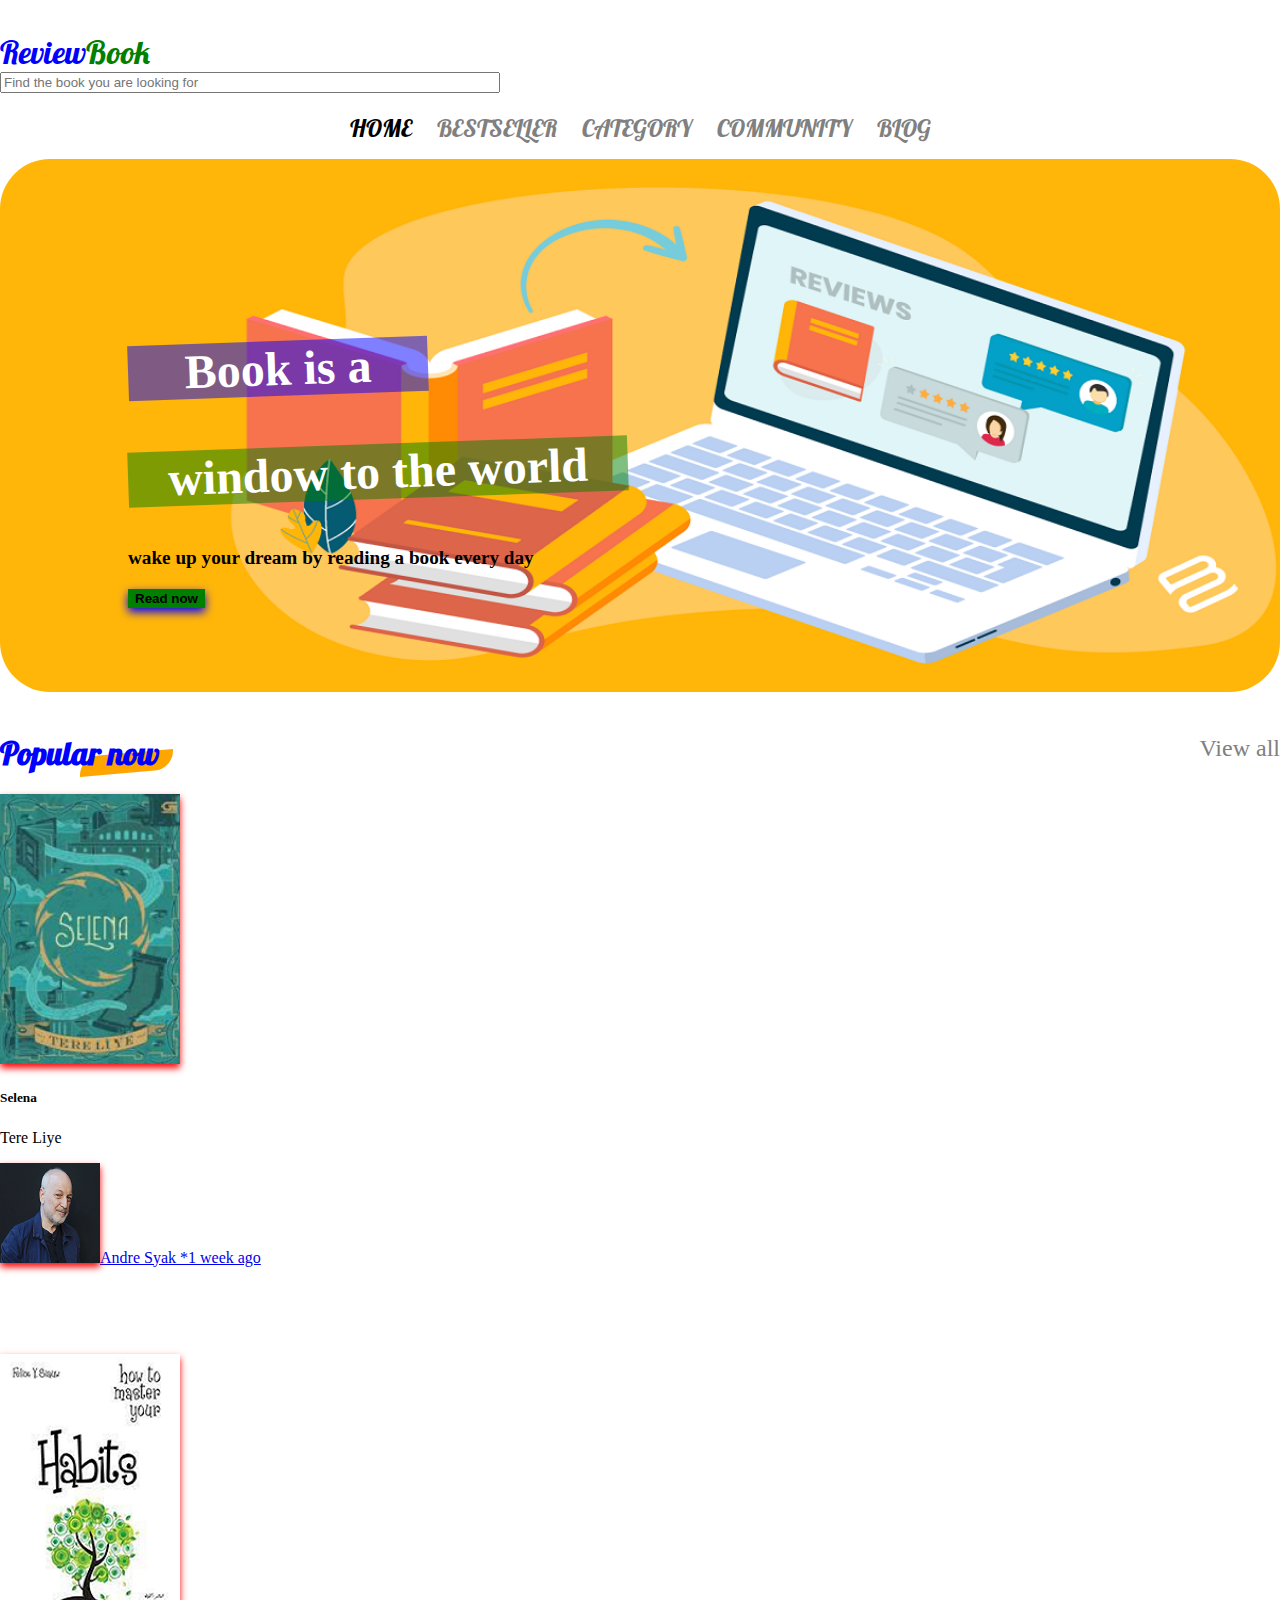
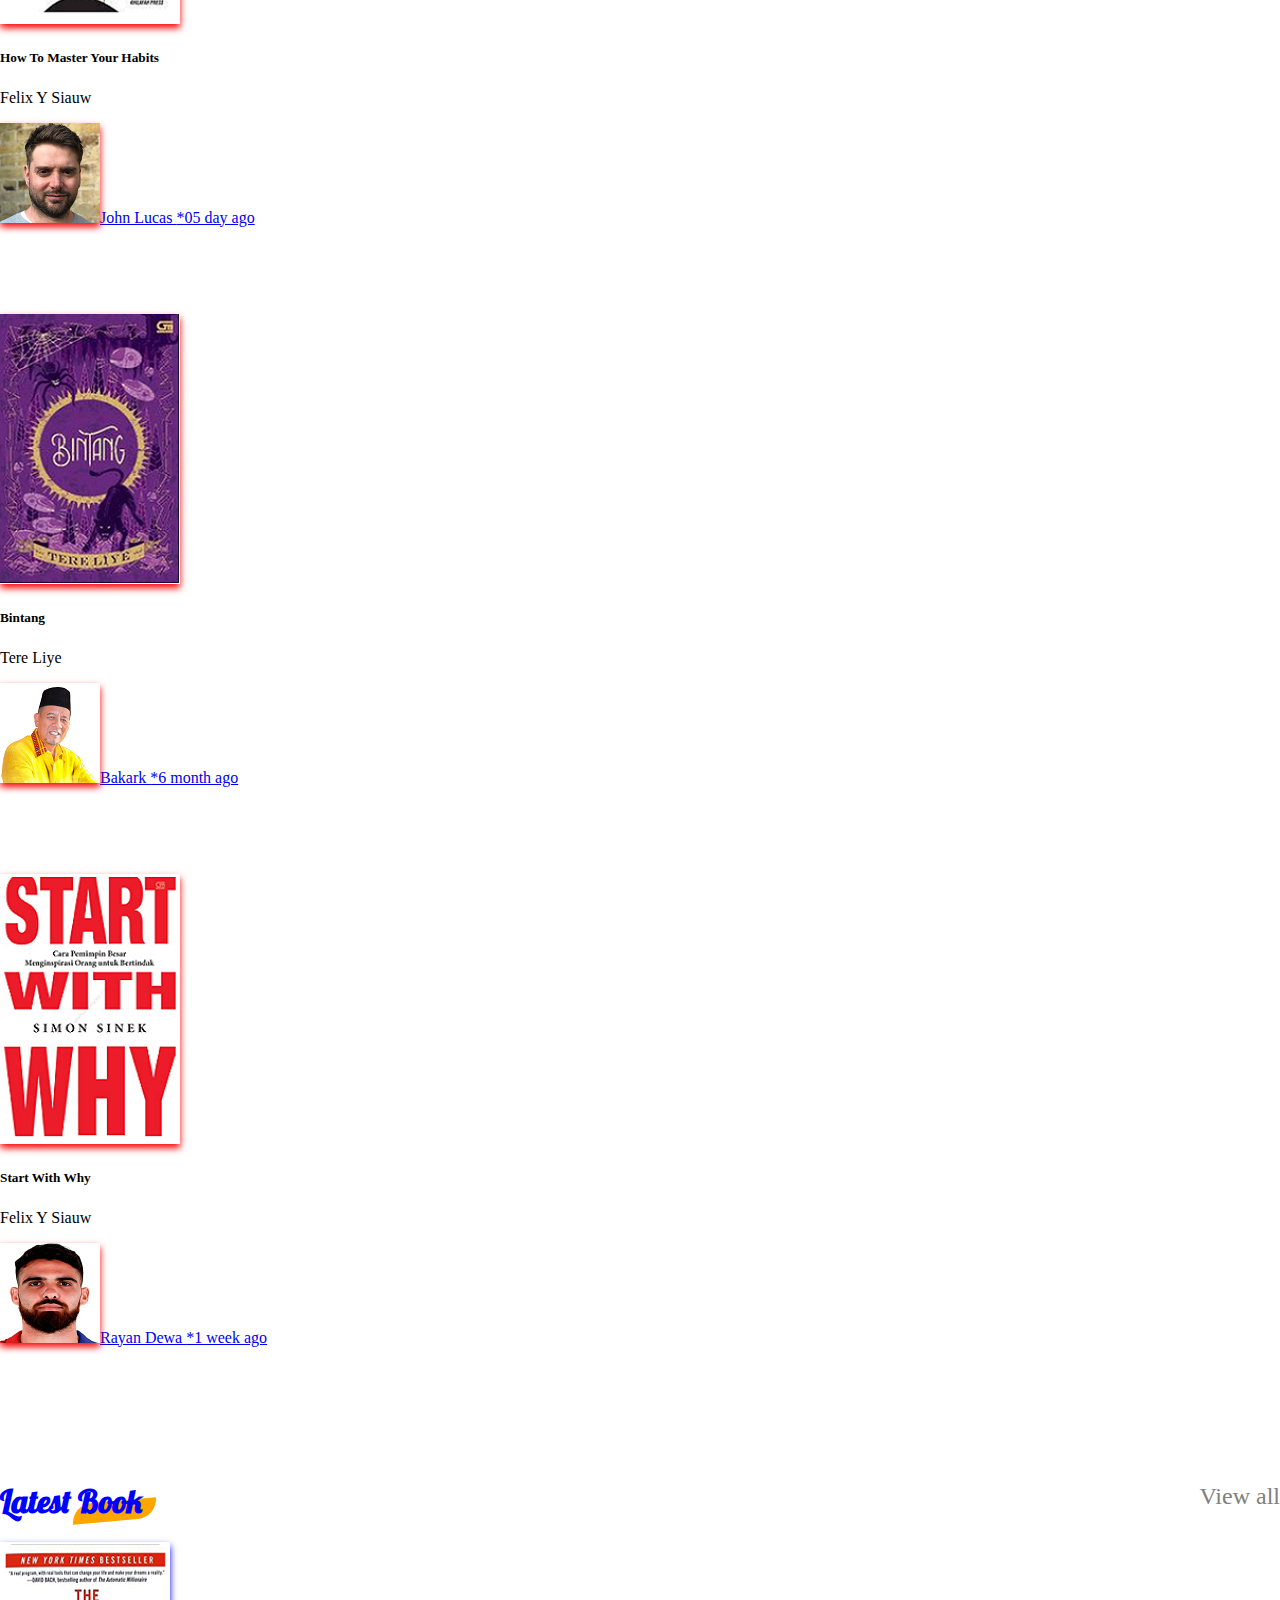
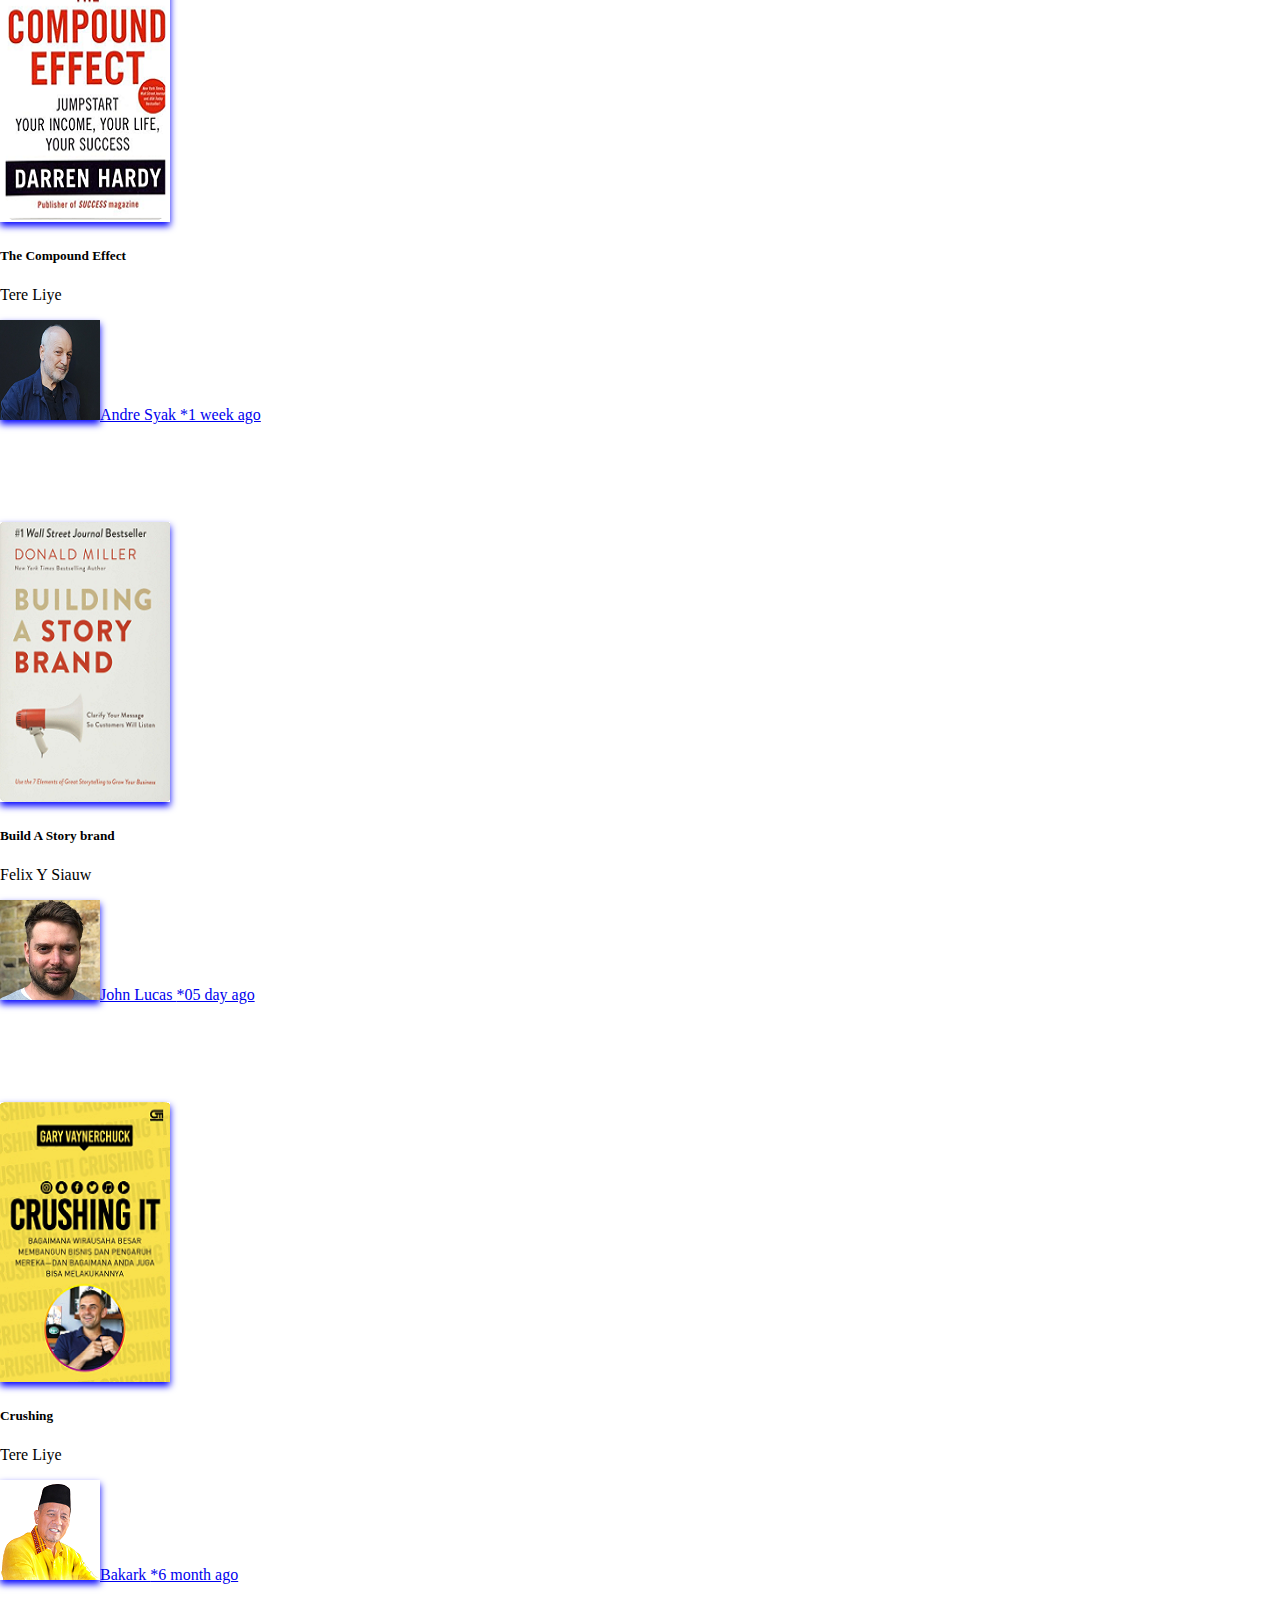
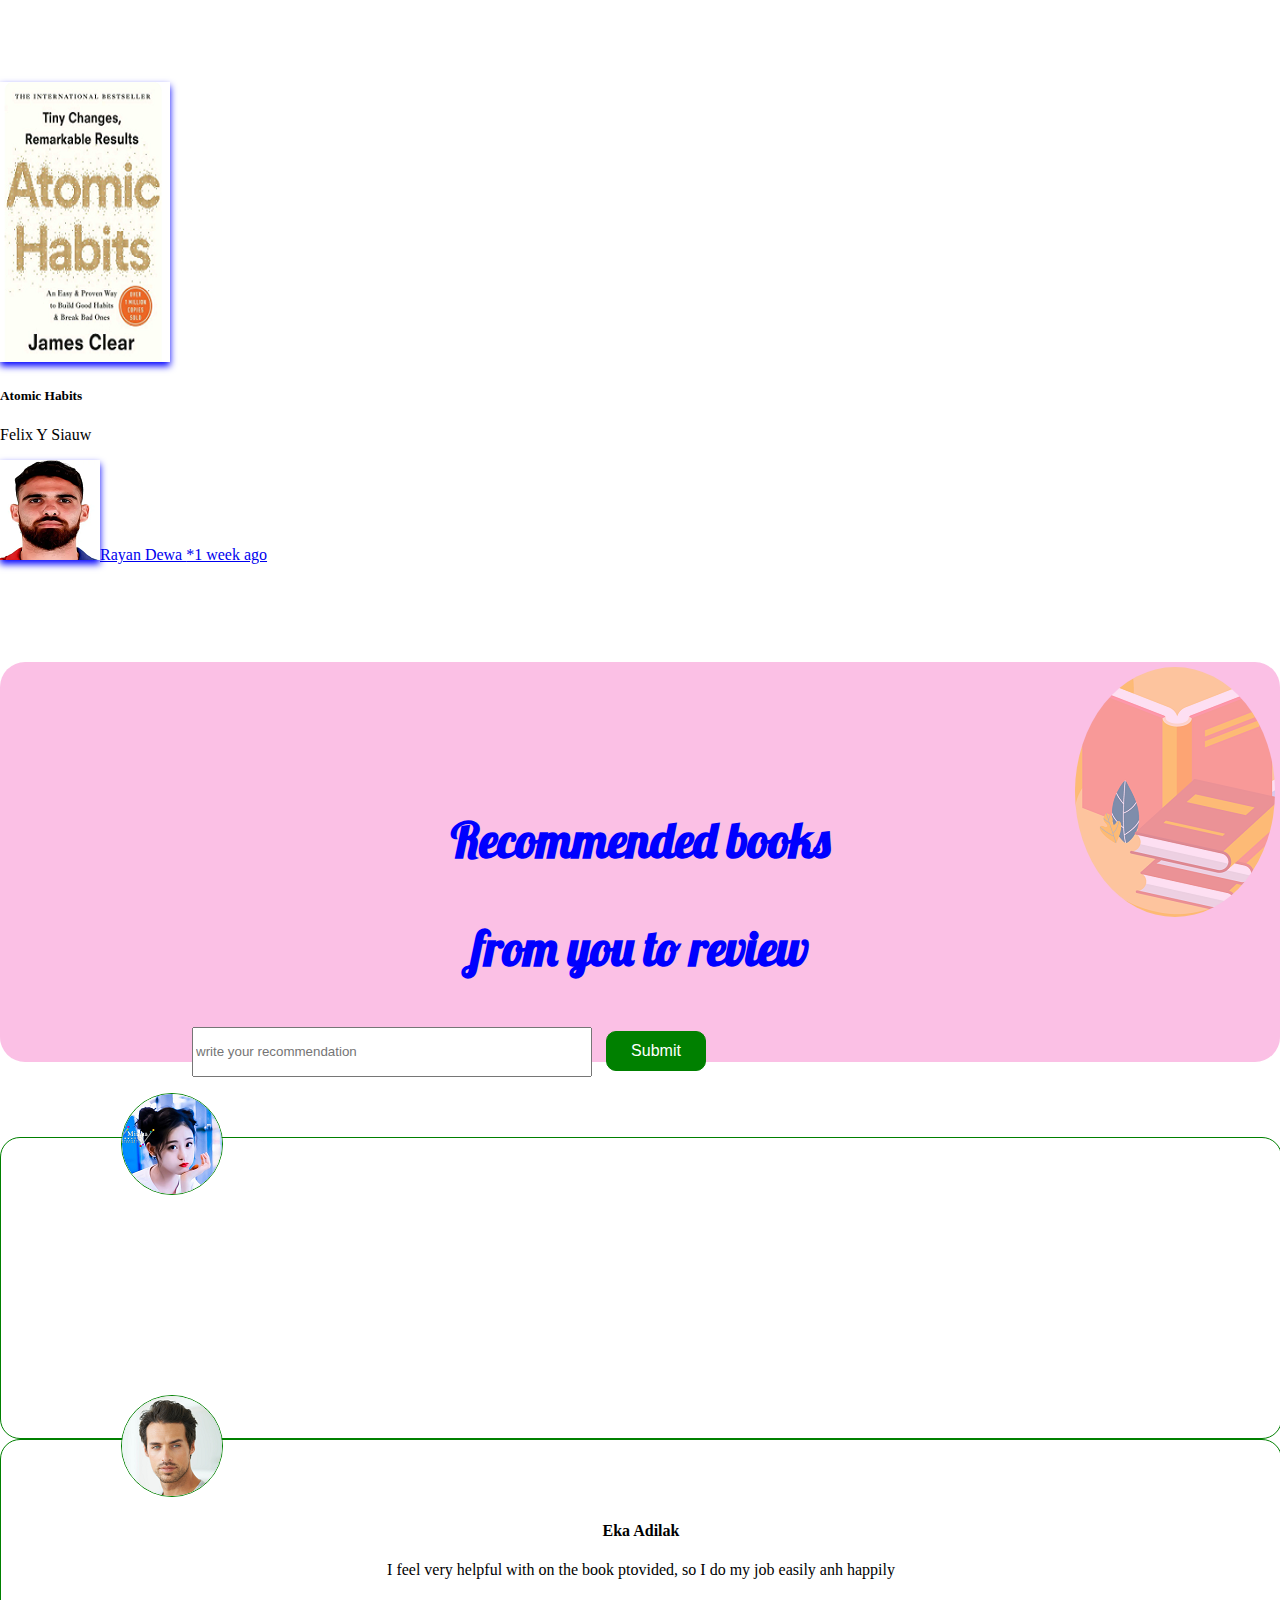
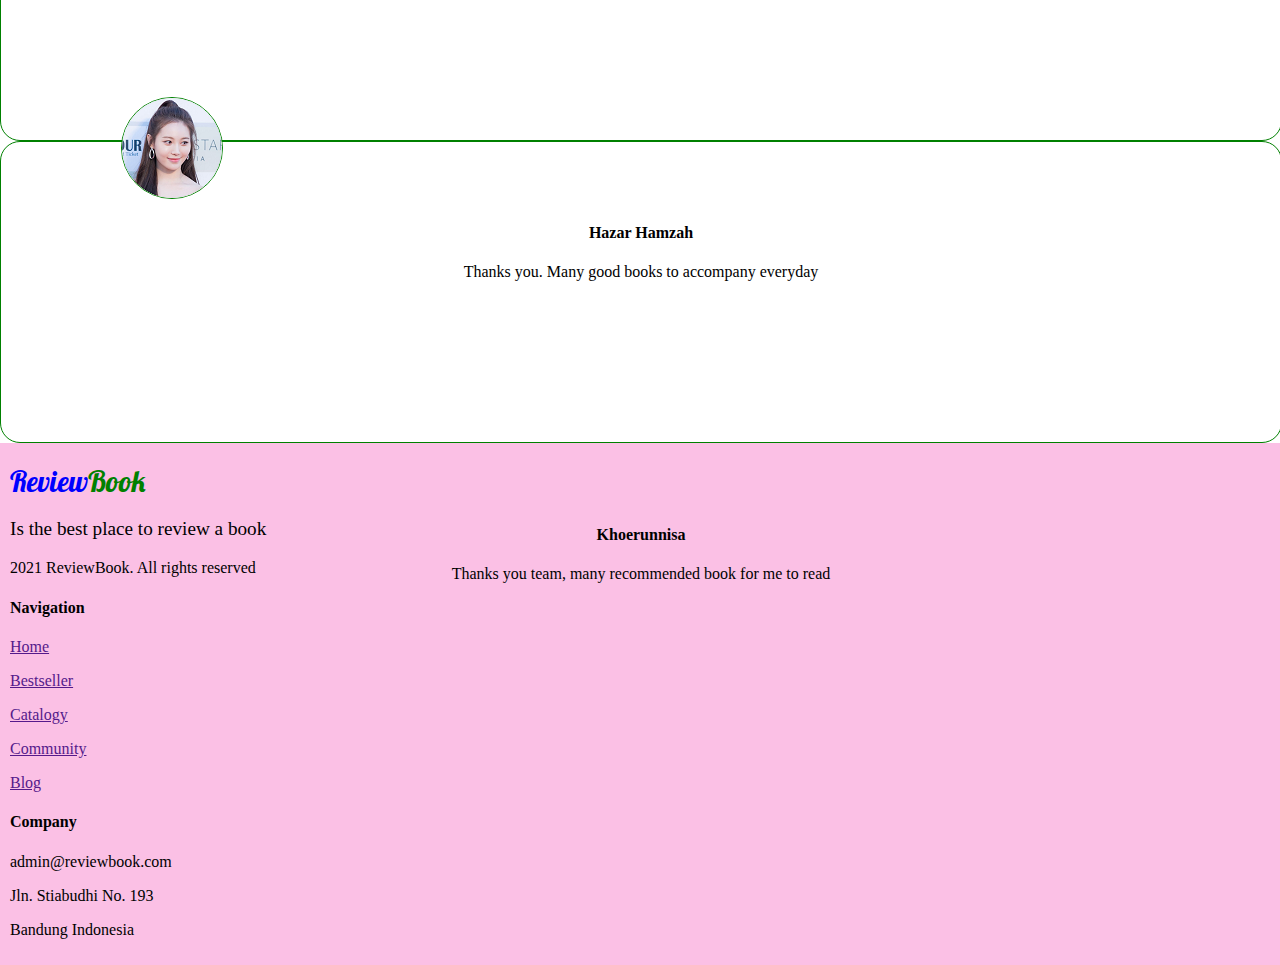
<file: index.html>
<!DOCTYPE html>
<html lang="en">
    <head>
        <meta charset="utf-8" />
        <meta name="viewport" content="width=device-width, initial-scale=1" />
        <title>REVIEW BOOK</title>
        <link rel='shortcut icon' href='./assets/scss/images/icons/your-logo.png' />
        <!--Fontgoogle-->
        <link rel="preconnect" href="https://fonts.googleapis.com">
        <link rel="preconnect" href="https://fonts.gstatic.com" crossorigin>
        <link href="https://fonts.googleapis.com/css2?family=Lobster&display=swap" rel="stylesheet">
        <!--CSS Bootstrap-->
        <link
            href="https://cdn.jsdelivr.net/npm/bootstrap@5.2.2/dist/css/bootstrap.min.css"
            rel="stylesheet"
            integrity="sha384-Zenh87qX5JnK2Jl0vWa8Ck2rdkQ2Bzep5IDxbcnCeuOxjzrPF/et3URy9Bv1WTRi"
            crossorigin="anonymous"
        />
        <link
            rel="stylesheet"
            href="https://cdnjs.cloudflare.com/ajax/libs/font-awesome/6.2.0/css/all.min.css"
            integrity="sha512-xh6O/CkQoPOWDdYTDqeRdPCVd1SpvCA9XXcUnZS2FmJNp1coAFzvtCN9BmamE+4aHK8yyUHUSCcJHgXloTyT2A=="
            crossorigin="anonymous"
            referrerpolicy="no-referrer"
        />
        <!--Link CSS-->
        <link rel="stylesheet" href="./assets/css/main.css">
    </head>
    <body>
        <!--header-->
        <header class="header container">
            <!--logo-->
            <div class="header-top-bar d-flex flex-wrap justify-content-around align-items-center">
                <div class="logo col-12 col-sm-6 col-md-3 col-lg-3">
                    <span class="logo-title-blue">Review</span><span class="logo-title-green">Book</span>
                </div>
                <div class="search col-12 col-sm-6 col-md-9 col-lg-6">
                    <input class="search-text form-control" type="search" placeholder="Find the book you are looking for" aria-label="Search">
                    <i class="search-icon fa-solid fa-magnifying-glass"></i>
                </div> 
                <div class="info col-12 col-sm-12 col-md-3 col-lg-3">
                    <i class="info-heart fa-regular fa-heart"></i>
                    <i class="info-user fa-solid fa-user"></i>
                    <i class="info-lang fa-solid fa-earth-americas"></i>                                     
                </div>               
            </div>
            <!--menu nav-->
            <nav class="header-menu">
                <ul class="header-menu-wrap">
                    <li class="header-menu-item">
                        <a href="" class="header-menu-link header-menu-item__active">Home</a>
                    </li>
                    <li class="header-menu-item">
                        <a href="" class="header-menu-link">Bestseller</a>
                    </li>
                    <li class="header-menu-item">
                        <a href="" class="header-menu-link">Category</a>
                    </li>
                    <li class="header-menu-item">
                        <a href="" class="header-menu-link">Community</a>
                    </li>
                    <li class="header-menu-item">
                        <a href="" class="header-menu-link">Blog</a>
                    </li>                        
                </ul>
            </nav>
        </header>
        <main>
            <!--banner-->
            <section class="banner container">
                <div class="banner-img">
                    <img
                    src="./assets/scss/images/uploads/products/banner_1.png"
                    class="img-fluid"
                    alt=""/>
                    <div class="banner-img-content d-flex flex-column justify-content-between">
                        <div class="banner-img-content__primary col-12 col-sm-12 col-md-12 col-lg-12">
                            <p class="first">Book is a</p>
                            <p class="last">window to the world</p>
                        </div>
                        <div class="banner-img-content__secondary">
                            <p class="text-break">wake up your dream by reading a book every day</p>
                        </div>
                        <div class="banner-img-content__btn">
                            <button class="button btn btn-primary">Read now</button>
                        </div>
                    </div>
                </div>                
            </section>
            <!--Popular now-->
            <section class="popular container">
                <div class="popular-title ">
                    <h1 class="item">
                        Popular now
                    </h1>
                    <p class="view">View all <i class="icon fa-solid text-secondary fa-right-long fw-bold"></i></p>
                </div>
                <div class="popular-product d-flex flex-wrap justify-content-center mt-2">
                    <div class="">
                        <div class="w-100 p-1 col-12 col-sm-12 col-md-6 col-lg-3">
                            <div class="popular-product-card card" style="width: 17rem; height: 560px;">                       
                                <div class="text-center">
                                    <img src="./assets/scss/images/uploads/products/popular_1.png" class="card-img-top rounded w-75 img-thumbnail mt-3" alt="popular_1" >
                                    <i class="icon-new fa-solid fa-bookmark text-danger fs-4"></i>
                                </div>                        
                                <div class="card-body text-center">
                                  <h5 class="card-title fs-3 text-break">Selena</h5>   
                                  <p class="mt-0 mb-0"><i class="text-danger fa-solid fa-star"></i><i class="text-danger fa-solid fa-star"></i><i class="text-danger fa-solid fa-star"></i><i class="text-danger fa-solid fa-star"></i><i class="text-secondary fa-solid fa-star"></i></p>                       
                                  <p class="card-text text-secondary fs-5 mt-0 mb-0">Tere Liye</p>
                                  <div>
                                    <a href="#" class="card-link text-decoration-none"><img src="./assets/scss/images/uploads/products/andre.png" class="card-img-top rounded-circle w-25" alt="" >Andre Syak
                                        <span class="text-secondary text-break fs-6">*1 week ago</span>
                                    </a>                            
                                  </div>
                                </div>
                            </div>
                        </div>
                    </div>
                    <div class="">
                       <div class="col-12 col-sm-12 col-md-6 col-lg-3 w-100 p-1">
                        <div class="popular-product-card card" style="width: 17rem; height: 560px;">
                            <div class="text-center">
                                <img src="./assets/scss/images/uploads/products/popular_2.png" class="card-img-top rounded w-75 img-thumbnail mt-3" alt="popular_1" >
                                <i class="icon-new fa-solid fa-bookmark text-danger fs-4"></i>                            
                            </div>
                            
                            <div class="card-body text-center">
                              <h5 class="card-title fs-3 text-break">How To Master Your Habits</h5>   
                              <p class="mt-0 mb-0"><i class="text-danger fa-solid fa-star"></i><i class="text-danger fa-solid fa-star"></i><i class="text-danger fa-solid fa-star"></i><i class="text-danger fa-solid fa-star"></i><i class="text-danger fa-solid fa-star"></i></p>                       
                              <p class="card-text text-secondary fs-5 mt-0 mb-0">Felix Y Siauw</p>
                              <div>
                                <a href="#" class="card-link text-decoration-none"><img src="./assets/scss/images/uploads/products/lucas.png" class="card-img-top rounded-circle w-25" alt="" >John Lucas
                                    <span class="text-secondary text-break fs-6">*05 day ago</span>
                                </a>                            
                              </div>
                            </div>
                        </div>
                       </div>     
                    </div>
                    <div>
                        <div class="col-12 col-sm-12 col-md-6 col-lg-3 w-100 p-1">
                            <div class="popular-product-card card" style="width: 17rem; height: 560px;">
                                <div class="text-center">
                                    <img src="./assets/scss/images/uploads/products/popular_3.png" class="card-img-top rounded w-75 img-thumbnail mt-3" alt="popular_1" >
                                    <i class="icon-new fa-solid fa-bookmark text-danger fs-4"></i>
                                </div>                        
                                <div class="card-body text-center">
                                  <h5 class="card-title fs-3 text-break">Bintang</h5>   
                                  <p class="mt-0 mb-0"><i class="text-danger fa-solid fa-star"></i><i class="text-danger fa-solid fa-star"></i><i class="text-danger fa-solid fa-star"></i><i class="text-danger fa-solid fa-star"></i><i class="text-secondary fa-solid fa-star"></i></p>                       
                                  <p class="card-text text-secondary fs-5 mt-0 mb-0">Tere Liye</p>
                                  <div>
                                    <a href="#" class="card-link text-decoration-none"><img src="./assets/scss/images/uploads/products/ade.png" class="card-img-top rounded-circle w-25" alt="" >Bakark
                                        <span class="text-secondary text-break fs-6">*6 month ago</span>
                                    </a>                            
                                  </div>
                                </div>
                            </div>
                        </div>
                    </div>
                    <div>
                        <div class="col-12 col-sm-12 col-md-6 col-lg-3 w-100 p-1">
                            <div class="popular-product-card card" style="width: 17rem; height: 560px;">
                                <div class="text-center">
                                    <img src="./assets/scss/images/uploads/products/popular_4.png" class="card-img-top rounded w-75 img-thumbnail mt-3" alt="popular_1" >
                                    <i class="icon-new fa-solid fa-bookmark text-danger fs-4"></i>
                                </div>
                                
                                <div class="card-body text-center">
                                  <h5 class="card-title fs-3 text-break">Start With Why </h5>   
                                  <p class="mt-0 mb-0"><i class="text-danger fa-solid fa-star"></i><i class="text-danger fa-solid fa-star"></i><i class="text-danger fa-solid fa-star"></i><i class="text-danger fa-solid fa-star"></i><i class="text-secondary fa-solid fa-star"></i></p>                       
                                  <p class="card-text text-secondary fs-5 mt-0 mb-0">Felix Y Siauw</p>
                                  <div>
                                    <a href="#" class="card-link text-decoration-none"><img src="./assets/scss/images/uploads/products/ryan.png" class="card-img-top rounded-circle w-25" alt="" >Rayan Dewa
                                        <span class="text-secondary text-break fs-6">*1 week ago</span>
                                    </a>                            
                                  </div>
                                </div>
                            </div>
                        </div>
                    </div>
                    
                </div>
            </section>
            <!--Latest book-->
            <section class="latest container">
                <div class="latest-title ">
                    <h1 class="item">
                        Latest Book
                    </h1>
                    <p class="view">View all <i class="icon fa-solid text-secondary fa-right-long fw-bold"></i></p>
                </div>
                <div class="latest-product d-flex flex-wrap justify-content-center mt-2">
                    <div class="">
                        <div class="w-100 p-1 col-11 col-sm-11 col-md-6 col-lg-3">
                            <div class="latest-product-card card" style="width: 17rem; height: 580px;">
                                <div class="text-center">
                                    <img src="./assets/scss/images/uploads/products/latest_1.png" class="card-img-top rounded w-75 img-thumbnail mt-3" alt="popular_1" >
                                    <i class="icon-new fa-solid fa-bahai text-primary fs-4"></i>                                    
                                </div>                        
                                <div class="card-body text-center">
                                  <h5 class="card-title fs-3 text-break">The Compound Effect</h5>   
                                  <p class="mt-0 mb-0"><i class="text-danger fa-solid fa-star"></i><i class="text-danger fa-solid fa-star"></i><i class="text-danger fa-solid fa-star"></i><i class="text-danger fa-solid fa-star"></i><i class="text-secondary fa-solid fa-star"></i></p>                       
                                  <p class="card-text text-secondary fs-5 mt-0 mb-0">Tere Liye</p>
                                  <div>
                                    <a href="#" class="card-link text-decoration-none"><img src="./assets/scss/images/uploads/products/andre.png" class="card-img-top rounded-circle w-25" alt="" >Andre Syak
                                        <span class="text-secondary text-break fs-6">*1 week ago</span>
                                    </a>                            
                                  </div>
                                </div>
                            </div>
                        </div>                        
                    </div>
                    <div class="">
                        <div class="w-100 p-1 col-11 col-sm-11 col-md-6 col-lg-3">
                            <div class="latest-product-card card" style="width: 17rem; height: 580px;">
                                <div class="text-center">
                                    <img src="./assets/scss/images/uploads/products/latest_2.png" class="card-img-top rounded w-75 img-thumbnail mt-3" alt="popular_1" >
                                    <i class="icon-new fa-solid fa-bahai text-primary fs-4"></i>                           
                                </div>                        
                                <div class="card-body text-center">
                                  <h5 class="card-title fs-3 text-break">Build A Story brand</h5>   
                                  <p class="mt-0 mb-0"><i class="text-danger fa-solid fa-star"></i><i class="text-danger fa-solid fa-star"></i><i class="text-danger fa-solid fa-star"></i><i class="text-danger fa-solid fa-star"></i><i class="text-danger fa-solid fa-star"></i></p>                       
                                  <p class="card-text text-secondary fs-5 mt-0 mb-0">Felix Y Siauw</p>
                                  <div>
                                    <a href="#" class="card-link text-decoration-none"><img src="./assets/scss/images/uploads/products/lucas.png" class="card-img-top rounded-circle w-25" alt="" >John Lucas
                                        <span class="text-secondary text-break fs-6">*05 day ago</span>
                                    </a>                            
                                  </div>
                                </div>
                            </div>
                        </div>
                    </div>
                    <div class="">
                        <div class="w-100 p-1 col-11 col-sm-11 col-md-6 col-lg-3">
                            <div class="latest-product-card card" style="width: 17rem; height: 580px;">
                                <div class="text-center">
                                    <img src="./assets/scss/images/uploads/products/latest_3.png" class="card-img-top rounded w-75 img-thumbnail mt-3" alt="popular_1" >
                                    <i class="icon-new fa-solid fa-bahai text-primary fs-4"></i>
                                </div>                        
                                <div class="card-body text-center">
                                  <h5 class="card-title fs-3 text-break">Crushing</h5>   
                                  <p class="mt-0 mb-0"><i class="text-danger fa-solid fa-star"></i><i class="text-danger fa-solid fa-star"></i><i class="text-danger fa-solid fa-star"></i><i class="text-danger fa-solid fa-star"></i><i class="text-secondary fa-solid fa-star"></i></p>                       
                                  <p class="card-text text-secondary fs-5 mt-0 mb-0">Tere Liye</p>
                                  <div>
                                    <a href="#" class="card-link text-decoration-none"><img src="./assets/scss/images/uploads/products/ade.png" class="card-img-top rounded-circle w-25" alt="" >Bakark
                                        <span class="text-secondary text-break fs-6">*6 month ago</span>
                                    </a>                            
                                  </div>
                                </div>
                            </div>
                        </div>                        
                    </div>
                    <div class="">
                        <div class="w-100 p-1 col-11 col-sm-11 col-md-6 col-lg-3">
                            <div class="latest-product-card card" style="width: 17rem; height: 580px;">
                                <div class="text-center">
                                    <img src="./assets/scss/images/uploads/products/latest_4.png" class="card-img-top rounded w-75 img-thumbnail mt-3" alt="popular_1" >
                                    <i class="icon-new fa-solid fa-bahai text-primary fs-4"></i>
                                </div>
                                
                                <div class="card-body text-center">
                                  <h5 class="card-title fs-3 text-break">Atomic Habits </h5>   
                                  <p class="mt-0 mb-0"><i class="text-danger fa-solid fa-star"></i><i class="text-danger fa-solid fa-star"></i><i class="text-danger fa-solid fa-star"></i><i class="text-danger fa-solid fa-star"></i><i class="text-secondary fa-solid fa-star"></i></p>                       
                                  <p class="card-text text-secondary fs-5 mt-0 mb-0">Felix Y Siauw</p>
                                  <div>
                                    <a href="#" class="card-link text-decoration-none"><img src="./assets/scss/images/uploads/products/ryan.png" class="card-img-top rounded-circle w-25" alt="" >Rayan Dewa
                                        <span class="text-secondary text-break fs-6">*1 week ago</span>
                                    </a>                            
                                  </div>
                                </div>
                            </div>
                        </div>
                    </div>
                    
                </div>
            </section>
            <!--recomment book-->
            <section class="recomment container mt-5">
                <div class="recomment-bg">                
                    <div class="recomment-title">
                        <p>Recommended books</p>
                        <p>from you to review</p>
                        <div class="recomment-title-search d-flex flex-wrap justify-content-center">
                            <input class="recomment-title-search__text w-50 search-text form-control" type="search" placeholder="write your recommendation" aria-label="Search">
                            <button type="button" class="recomment-title-search__btn btn-recoment">Submit</button>
                        </div>                    
                    </div>
                    <div class="recomment-icon">
                        <img src="./assets/scss/images/icons/recomment-icon.png" class="img-fluid" alt=""/>
                    </div>
                </div>
            </section>
            <!--author-->
            <section class="container">
                <div class="author d-flex flex-wrap justify-content-center align-content-center">
                    <div class="col-11 col-sm-11 col-md-6 col-lg-4">
                        <div class="w-100 p-1">
                            <div class="author-eka">
                                <div class="author-eka-title">
                                    <h4 class="fw-bold">Eka Adilak</h4>
                                    <p class="text-secondary fs-6">I feel very helpful with on the book ptovided, so I do my job easily anh happily</p>
                                </div>
                                <div class="author-eka-img">
                                    <img src="./assets/scss/images/uploads/products/author_keka.png" class="img-keka img-fluid" alt=""/>
                                </div>
                                <div class="author-eka-quote">
                                    <i class="fa-sharp fa-solid fa-quote-right"></i>
                                </div>
                            </div>        
                        </div>
                                        
                    </div>
                    <div class="col-11 col-sm-11 col-md-6 col-lg-4">
                        <div class="w-100 p-1">
                            <div class="author-hazar">
                                <div class="author-hazar-title">
                                    <h4 class="fw-bold">Hazar Hamzah</h4>
                                    <p class="text-secondary fs-6">Thanks you. Many good books to accompany everyday</p>
                                </div>
                                <div class="author-hazar-img">
                                    <img src="./assets/scss/images/uploads/products/author_haza.png" class="img-hazar img-fluid" alt=""/>
                                </div>
                                <div class="author-hazar-quote">
                                    <i class="fa-sharp fa-solid fa-quote-right"></i>
                                </div>
                            </div>   
                        </div>
                                             
                    </div>
                    <div class="col-11 col-sm-11 col-md-6 col-lg-4">
                        <div class="w-100 p-1">
                            <div class="author-khoe">
                                <div class="author-khoe-title">
                                    <h4 class="fw-bold">Khoerunnisa</h4>
                                    <p class="text-secondary fs-6">Thanks you team, many recommended book for me to read</p>
                                </div>
                                <div class="author-khoe-img">
                                    <img src="./assets/scss/images/uploads/products/author_khoe.png" class="img-khoe img-fluid" alt=""/>
                                </div>
                                <div class="author-khoe-quote">
                                    <i class="fa-sharp fa-solid fa-quote-right"></i>
                                </div>
                            </div>  
                        </div>
                                              
                    </div>                  
                
            </section>
        </main>
        <!--footer-->
        <footer class="container pt-5">
            <div class="footer d-flex flex-wrap justify-content-between">
                <div class="footer-logo d-flex flex-column justify-content-between col-12 col-sm-12 col-md-6 col-lg-6">
                    <div class="footer-logo__icon">
                        <span class="logo-title-blue">Review</span><span class="logo-title-green">Book</span>
                        <p class="text-secondary">Is the best place to review a book</p>
                    </div>                    
                    <p class="coppyright text-secondary"><i class="fa-regular fa-copyright"></i> 2021 ReviewBook. All rights reserved</p>
                </div>
                <div class="footer-nav col-6 col-sm-6 col-md-3 col-lg-3">
                    <h4 class="text-dark fw-bold">Navigation</h4>
                    <p><a href="" class="text-secondary fs-6 text-decoration-none">Home</a></p>
                    <p><a href="" class="text-secondary fs-6 text-decoration-none">Bestseller</a></p>
                    <p><a href="" class="text-secondary fs-6 text-decoration-none">Catalogy</a></p>
                    <p><a href="" class="text-secondary fs-6 text-decoration-none">Community</a></p>
                    <p><a href="" class="text-secondary fs-6 text-decoration-none">Blog</a></p>
                </div>
                <div class="footer-contact d-flex flex-column justify-content-between col-6 col-sm-6 col-md-3 col-lg-3">
                    <div>
                        <h4 class="text-dark fw-bold">Company</h4>
                        <p class="text-secondary fs-6">admin@reviewbook.com</p>
                        <p class="text-secondary fs-6">Jln. Stiabudhi No. 193</p>
                        <p class="text-secondary fs-6">Bandung Indonesia</p>
                    </div>
                    <div>
                        <i class="instagram fa-brands fa-instagram"></i>
                        <i class="facebook fa-brands fa-facebook"></i>
                    </div>
                    
                </div>
            </div>

        </footer>
        <script
            src="https://cdn.jsdelivr.net/npm/bootstrap@5.2.2/dist/js/bootstrap.bundle.min.js"
            integrity="sha384-OERcA2EqjJCMA+/3y+gxIOqMEjwtxJY7qPCqsdltbNJuaOe923+mo//f6V8Qbsw3"
            crossorigin="anonymous"
        ></script>
    </body>
</html>
</file>
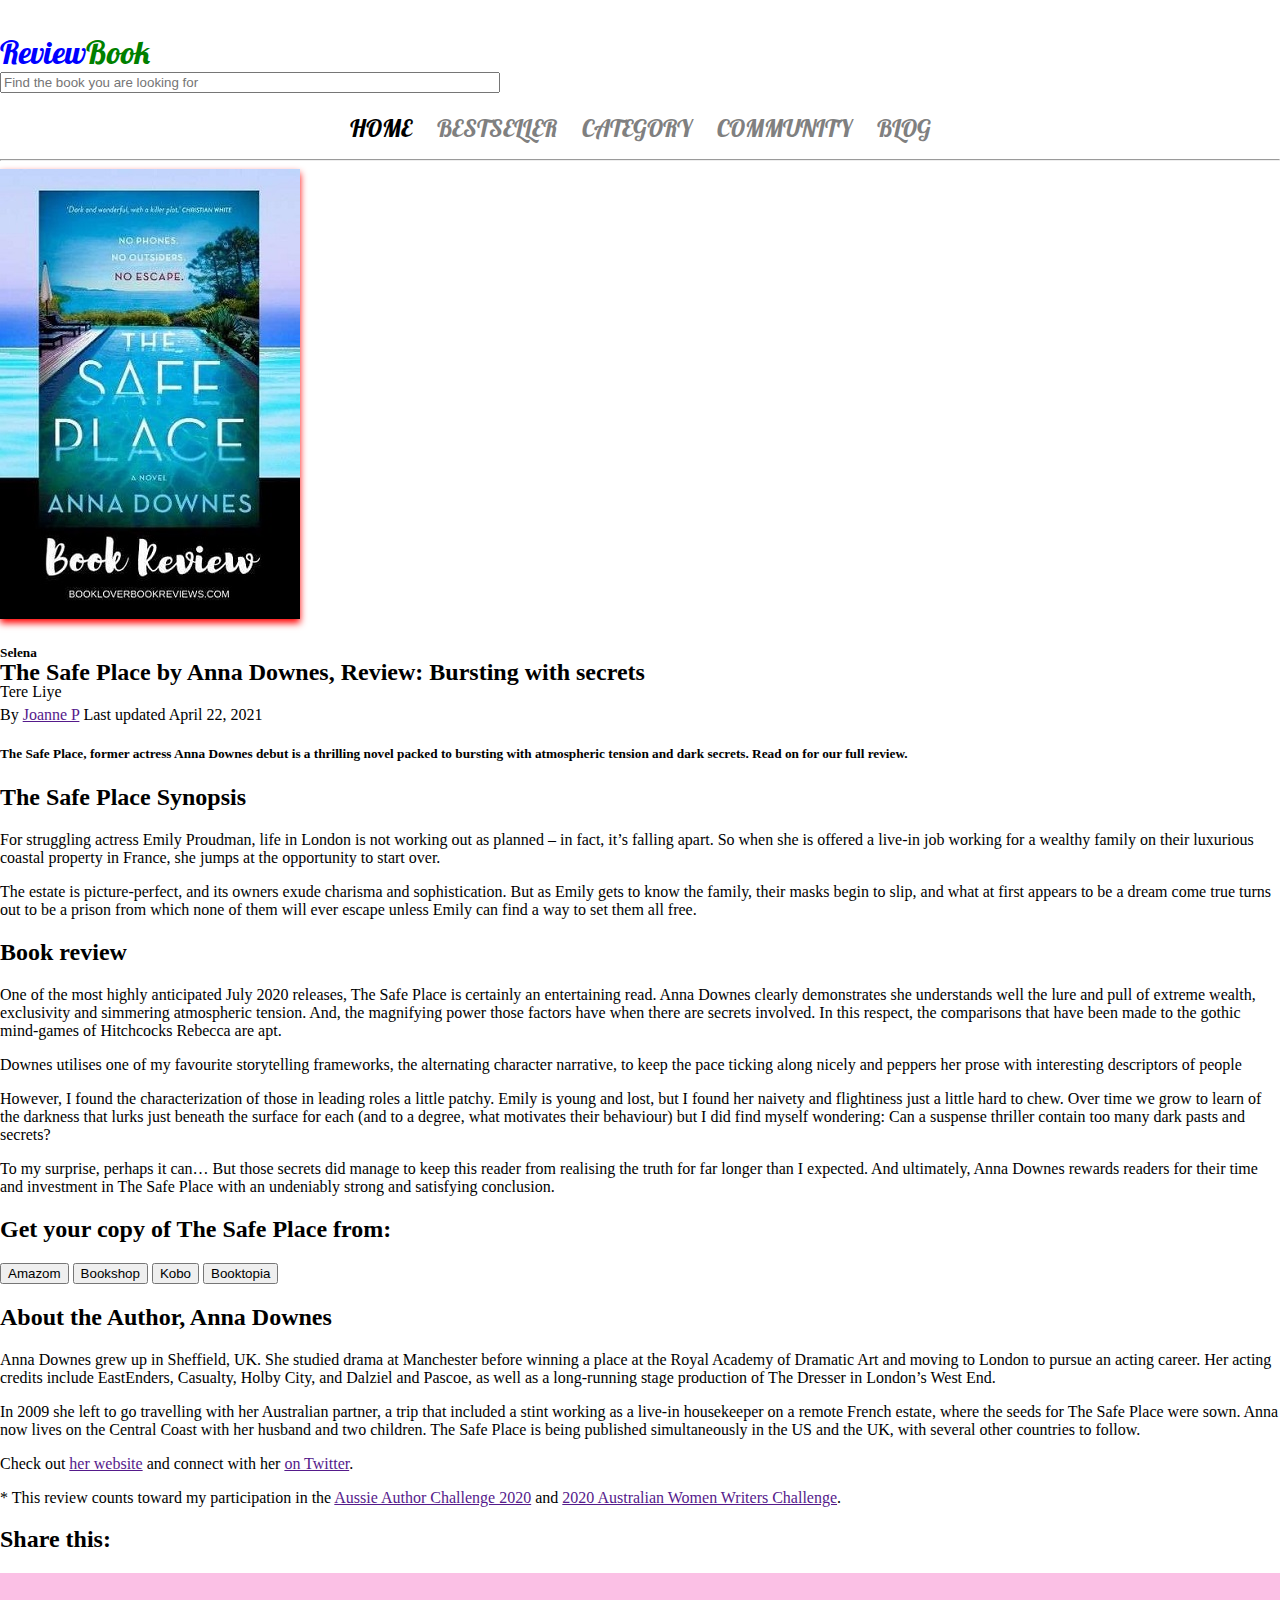
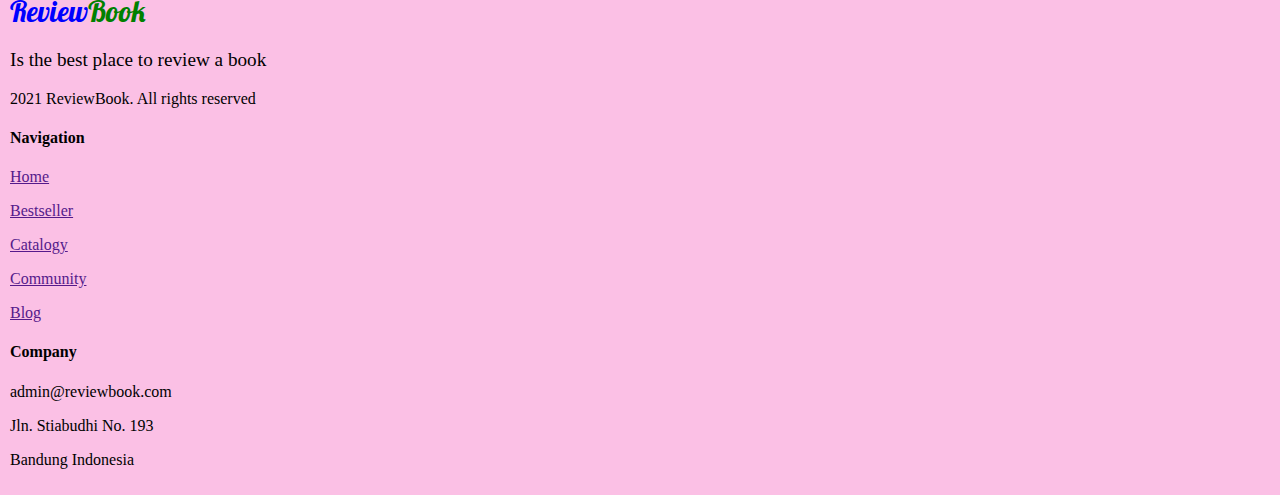
<file: pages/detail.html>
<!DOCTYPE html>
<html lang="en">
<head>
    <meta charset="UTF-8">
    <meta http-equiv="X-UA-Compatible" content="IE=edge">
    <meta name="viewport" content="width=device-width, initial-scale=1.0">
    <title>Book Detail</title>
    <meta charset="utf-8" />
        <meta name="viewport" content="width=device-width, initial-scale=1" />
        <title>REVIEW BOOK</title>
        <link rel='shortcut icon' href='/assets/scss/images/icons/your-logo.png' />
        <!--Fontgoogle-->
        <link rel="preconnect" href="https://fonts.googleapis.com">
        <link rel="preconnect" href="https://fonts.gstatic.com" crossorigin>
        <link href="https://fonts.googleapis.com/css2?family=Lobster&display=swap" rel="stylesheet">
        <!--CSS Bootstrap-->
        <link
            href="https://cdn.jsdelivr.net/npm/bootstrap@5.2.2/dist/css/bootstrap.min.css"
            rel="stylesheet"
            integrity="sha384-Zenh87qX5JnK2Jl0vWa8Ck2rdkQ2Bzep5IDxbcnCeuOxjzrPF/et3URy9Bv1WTRi"
            crossorigin="anonymous"
        />
        <link
            rel="stylesheet"
            href="https://cdnjs.cloudflare.com/ajax/libs/font-awesome/6.2.0/css/all.min.css"
            integrity="sha512-xh6O/CkQoPOWDdYTDqeRdPCVd1SpvCA9XXcUnZS2FmJNp1coAFzvtCN9BmamE+4aHK8yyUHUSCcJHgXloTyT2A=="
            crossorigin="anonymous"
            referrerpolicy="no-referrer"
        />
        <!--Link CSS-->
        <link rel="stylesheet" href="/assets/css/main.css">
</head>
<body>
    <!--header-->
    <header class="header container">
        <!--logo-->
        <div class="header-top-bar d-flex flex-wrap justify-content-around align-items-center">
            <div class="logo col-12 col-sm-6 col-md-3 col-lg-3">
                <span class="logo-title-blue">Review</span><span class="logo-title-green">Book</span>
            </div>
            <div class="search col-12 col-sm-6 col-md-9 col-lg-6">
                <input class="search-text form-control" type="search" placeholder="Find the book you are looking for" aria-label="Search">
                <i class="search-icon fa-solid fa-magnifying-glass"></i>
            </div> 
            <div class="info col-12 col-sm-12 col-md-3 col-lg-3">
                <i class="info-heart fa-regular fa-heart"></i>
                <i class="info-user fa-solid fa-user"></i>
                <i class="info-lang fa-solid fa-earth-americas"></i>                                     
            </div>               
        </div>
        <!--menu nav-->
        <nav class="header-menu">
            <ul class="header-menu-wrap">
                <li class="header-menu-item">
                    <a href="" class="header-menu-link header-menu-item__active">Home</a>
                </li>
                <li class="header-menu-item">
                    <a href="" class="header-menu-link">Bestseller</a>
                </li>
                <li class="header-menu-item">
                    <a href="" class="header-menu-link">Category</a>
                </li>
                <li class="header-menu-item">
                    <a href="" class="header-menu-link">Community</a>
                </li>
                <li class="header-menu-item">
                    <a href="" class="header-menu-link">Blog</a>
                </li>                        
            </ul>
        </nav>
        <hr/>
    </header>
    <!--detail-->
    <section class="detail container mt-4">
        <div class="detail-contain d-flex flex-wrap justify-content-center">
            <div class="col-12 col-sm-12 col-md-3 col-lg-3 col-xl-3 col-xxl-3">
                <div class="detail-contain-img">
                    <div class="popular-product-card card" style="width: 17rem; height: 470px;">                       
                        <div class="text-center">
                            <img src="/assets/scss/images/uploads/products/good_mt.jpg" class="card-img-top rounded w-75 img-thumbnail mt-3" alt="popular_1" >
                            <i class="icon-new fa-solid fa-bookmark text-danger fs-4"></i>
                        </div>                        
                        <div class="card-body text-center">
                          <h5 class="card-title fs-3 text-break">Selena</h5>   
                          <p class="mt-0 mb-0"><i class="text-danger fa-solid fa-star"></i><i class="text-danger fa-solid fa-star"></i><i class="text-danger fa-solid fa-star"></i><i class="text-danger fa-solid fa-star"></i><i class="text-secondary fa-solid fa-star"></i></p>                       
                          <p class="card-text text-secondary fs-5 mt-0 mb-0">Tere Liye</p>
                        </div>
                    </div>
                </div>
                
            </div>
            <div class="col-12 col-sm-12 col-md-9 col-lg-9 col-xl-9 col-xxl-9">
                <div class="detail-contain-text w-100">
                    <div class="tiltle ">
                        <h2 class="fw-bold">The Safe Place by Anna Downes, Review: Bursting with secrets</h2>
                        <p class="text-secondary">By <a href="">Joanne P</a> Last updated April 22, 2021</p>
                    </div>
                    <div class="contain-body">
                        <h5>The Safe Place, former actress Anna Downes debut is a thrilling novel packed to bursting with atmospheric tension and dark secrets. Read on for our full review.</h5>
                        <h2>The Safe Place Synopsis</h2>
                        <p>For struggling actress Emily Proudman, life in London is not working out as planned – in fact, it’s falling apart. So when she is offered a live-in job working for a wealthy family on their luxurious coastal property in France, she jumps at the opportunity to start over.</p>
                        <p>The estate is picture-perfect, and its owners exude charisma and sophistication. But as Emily gets to know the family, their masks begin to slip, and what at first appears to be a dream come true turns out to be a prison from which none of them will ever escape unless Emily can find a way to set them all free.</p>
                        <h2>Book review</h2>
                        <p>
                            One of the most highly anticipated July 2020 releases, The Safe Place is certainly an entertaining read. Anna Downes clearly demonstrates she understands well the lure and pull of extreme wealth, exclusivity and simmering atmospheric tension. And, the magnifying power those factors have when there are secrets involved. In this respect, the comparisons that have been made to the gothic mind-games of Hitchcocks Rebecca are apt.
                        </p>
                        <p>Downes utilises one of my favourite storytelling frameworks, the alternating character narrative, to keep the pace ticking along nicely and peppers her prose with interesting descriptors of people</p>
                        <p>However, I found the characterization of those in leading roles a little patchy. Emily is young and lost, but I found her naivety and flightiness just a little hard to chew. Over time we grow to learn of the darkness that lurks just beneath the surface for each (and to a degree, what motivates their behaviour) but I did find myself wondering: Can a suspense thriller contain too many dark pasts and secrets?</p>
                        <p>To my surprise, perhaps it can… But those secrets did manage to keep this reader from realising the truth for far longer than I expected. And ultimately, Anna Downes rewards readers for their time and investment in The Safe Place with an undeniably strong and satisfying conclusion.</p>
                        <h2>Get your copy of The Safe Place from:</h2>
                        <button class="m-1 btn btn-primary">Amazom</button>
                        <button class="m-1 btn btn-primary">Bookshop</button>
                        <button class="m-1 btn btn-primary">Kobo</button>
                        <button class="m-1 btn btn-primary">Booktopia</button><br/>
                        <h2 class="mt-3">About the Author, Anna Downes</h2>
                        <P>Anna Downes grew up in Sheffield, UK. She studied drama at Manchester before winning a place at the Royal Academy of Dramatic Art and moving to London to pursue an acting career. Her acting credits include EastEnders, Casualty, Holby City, and Dalziel and Pascoe, as well as a long-running stage production of The Dresser in London’s West End.</P>
                        <p>In 2009 she left to go travelling with her Australian partner, a trip that included a stint working as a live-in housekeeper on a remote French estate, where the seeds for The Safe Place were sown. Anna now lives on the Central Coast with her husband and two children. The Safe Place is being published simultaneously in the US and the UK, with several other countries to follow.</p>
                        <p>Check out <a class="text-danger" href="">her website</a> and connect with her <a class="text-danger" href="">on Twitter</a>.</p>
                        <p>* This review counts toward my participation in the <a class="text-danger" href="">Aussie Author Challenge 2020</a> and <a class="text-danger" href="">2020 Australian Women Writers Challenge</a>.</p>
                        <h2>Share this:</h2>
                        <i class="fs-1 text-primary fa-brands fa-square-facebook"></i>
                        <i class="fs-1 text-info fa-brands fa-square-twitter"></i>
                        <i class="fs-1 text-danger fa-solid fa-square-envelope"></i>
                    </div>                    
                </div>
            </div>            
        </div>

    </section>   
    <!--footer-->
    <footer class="container pt-5">
        <div class="footer d-flex flex-wrap justify-content-between">
            <div class="footer-logo d-flex flex-column justify-content-between col-12 col-sm-12 col-md-6 col-lg-6">
                <div class="footer-logo__icon">
                    <span class="logo-title-blue">Review</span><span class="logo-title-green">Book</span>
                    <p class="text-secondary">Is the best place to review a book</p>
                </div>                    
                <p class="coppyright text-secondary"><i class="fa-regular fa-copyright"></i> 2021 ReviewBook. All rights reserved</p>
            </div>
            <div class="footer-nav col-6 col-sm-6 col-md-3 col-lg-3">
                <h4 class="text-dark fw-bold">Navigation</h4>
                <p><a href="" class="text-secondary fs-6 text-decoration-none">Home</a></p>
                <p><a href="" class="text-secondary fs-6 text-decoration-none">Bestseller</a></p>
                <p><a href="" class="text-secondary fs-6 text-decoration-none">Catalogy</a></p>
                <p><a href="" class="text-secondary fs-6 text-decoration-none">Community</a></p>
                <p><a href="" class="text-secondary fs-6 text-decoration-none">Blog</a></p>                
            </div>
            <div class="footer-contact d-flex flex-column justify-content-between col-6 col-sm-6 col-md-3 col-lg-3">
                <div>
                    <h4 class="text-dark fw-bold">Company</h4>
                    <p class="text-secondary fs-6">admin@reviewbook.com</p>
                    <p class="text-secondary fs-6">Jln. Stiabudhi No. 193</p>
                    <p class="text-secondary fs-6">Bandung Indonesia</p>
                </div>
                <div>
                    <i class="instagram fa-brands fa-instagram"></i>
                    <i class="facebook fa-brands fa-facebook"></i>
                </div>
                
            </div>
        </div>

    </footer>
    <script
            src="https://cdn.jsdelivr.net/npm/bootstrap@5.2.2/dist/js/bootstrap.bundle.min.js"
            integrity="sha384-OERcA2EqjJCMA+/3y+gxIOqMEjwtxJY7qPCqsdltbNJuaOe923+mo//f6V8Qbsw3"
            crossorigin="anonymous"
    ></script>
</body>
</html>
</file>
<file: assets/css/main.css>
.footer-logo__icon span, .recomment-title p, .latest-title .item, .popular-title .item, .header-menu-link, .header .logo span {
  font-family: "Lobster", cursive;
}

/*color*/
/*fontsize*/
/*size screen*/
/*width*/
html, body {
  margin: 0;
  padding: 0;
  box-sizing: border-box;
}

/*header*/
.header-top-bar {
  padding-top: 2em;
}
.header-top-bar .search {
  flex-grow: 5;
  display: flex;
  align-items: center;
  position: relative;
}
.header-top-bar .search-text {
  width: 500px;
}
.header-top-bar .search-icon {
  position: absolute;
  z-index: 1;
  top: 35%;
  right: 15%;
}
.header-top-bar .search-icon:hover {
  transition: all 0.5s ease-in;
  color: blue;
}
.header-top-bar .search-icon:hover:hover {
  transform: scale(1.2);
}
.header-top-bar .info {
  display: flex;
  justify-content: space-between;
  align-items: center;
}
.header-top-bar .info-heart {
  color: red;
  margin-right: 50px;
}
.header-top-bar .info-heart:hover {
  transition: all 0.5s ease-in;
}
.header-top-bar .info-heart:hover:hover {
  transform: scale(2);
}
.header-top-bar .info-user {
  color: Green;
  margin-right: 50px;
}
.header-top-bar .info-user:hover {
  transition: all 0.5s ease-in;
}
.header-top-bar .info-user:hover:hover {
  transform: scale(2);
}
.header-top-bar .info-lang:hover {
  transition: all 0.5s ease-in;
}
.header-top-bar .info-lang:hover:hover {
  transform: scale(2);
}
.header .logo span {
  font-size: 2em;
}
.header .logo-title-blue {
  color: blue;
}
.header .logo-title-green {
  color: Green;
}
.header .logo :hover:first-child {
  color: Green;
}
.header .logo :hover:last-child {
  color: blue;
}
.header-menu-wrap {
  padding: 0;
  margin-top: 20px;
  display: flex;
  justify-content: center;
  flex-wrap: wrap;
}
.header-menu-item {
  list-style: none;
  margin-right: 25px;
}
.header-menu-item:last-child {
  margin-right: 0;
}
.header-menu-item__active {
  color: black !important;
}
.header-menu-link {
  text-transform: uppercase;
  text-decoration: none;
  color: grey;
  /*font-size: $font-xs;*/
  position: relative;
}
@media (max-width: 576px) {
  .header-menu-link {
    font-size: 0.7em;
  }
}
@media (min-width: 768px) {
  .header-menu-link {
    font-size: 1.2em;
  }
}
@media (min-width: 992px) {
  .header-menu-link {
    font-size: 1.5em;
  }
}
@media (min-width: 1200px) {
  .header-menu-link {
    font-size: 1.5em;
  }
}
.header-menu-link::after {
  content: "";
  position: absolute;
  width: 0;
  height: 2px;
  background: red;
  left: 0;
  bottom: 1px;
  transition: all 0.2s ease-in;
}
.header-menu-link:hover {
  color: blue !important;
}
.header-menu-link:hover::after {
  width: 100%;
  opacity: 1;
}

/*Banner*/
.banner-img {
  position: relative;
}
.banner-img img {
  border-radius: 50px;
  width: 100%;
  height: 100%;
}
.banner-img-content {
  position: absolute;
  top: 25%;
  left: 10%;
  width: 80%;
  height: 50%;
}
.banner-img-content__primary {
  font-size: 3em;
  font-weight: bold;
}
.banner-img-content__primary .first {
  background: rgba(0, 0, 255, 0.5);
  width: 300px;
  transform: rotate(-2deg);
  text-align: center;
  color: white;
  margin-bottom: 0px;
  padding-bottom: 0px;
}
.banner-img-content__primary .last {
  background: rgba(0, 128, 0, 0.5);
  width: 500px;
  text-align: center;
  transform: rotate(-2deg);
  color: white;
}
.banner-img-content__secondary {
  font-size: 1.2em;
  color: black;
  font-weight: bold;
}
.banner-img-content__btn .button {
  background: green;
  border: 1px solid green;
  font-weight: bold;
  box-shadow: 0px 4px 10px blue;
}
.banner-img-content__btn .button:hover {
  transition: all 0.5s ease-in;
  background: blue;
}
.banner-img-content__btn .button:hover:hover {
  transform: scale(1.2);
}
@media only screen and (max-width: 576px) {
  .banner-img-content {
    position: absolute;
    left: 10%;
    top: 10%;
    width: 80%;
    height: 50%;
  }
  .banner-img-content__primary {
    font-size: 1em;
  }
  .banner-img-content__primary .first {
    text-align: left;
    width: 50% !important;
  }
  .banner-img-content__primary .last {
    text-align: left;
    width: 60% !important;
  }
  .banner-img-content__secondary {
    font-size: 0.5em;
    width: 100%;
  }
  .banner-img-content__btn .button {
    font-size: 0.5em;
    padding: 2px;
  }
}
@media only screen and (max-width: 768px) {
  .banner-img-content {
    position: absolute;
    left: 10%;
    top: 10%;
    width: 80%;
    height: 50%;
  }
  .banner-img-content__primary {
    font-size: 1em;
  }
  .banner-img-content__primary .first {
    text-align: left;
    width: 100%;
  }
  .banner-img-content__primary .last {
    text-align: left;
    width: 100%;
  }
  .banner-img-content__secondary {
    font-size: 0.5em;
    width: 100%;
  }
  .banner-img-content__btn .button {
    font-size: 0.5em;
  }
}
@media only screen and (max-width: 992px) {
  .banner-img-content {
    position: absolute;
    left: 10%;
    top: 10%;
    width: 80%;
    height: 50%;
  }
}

/*popular now*/
.popular {
  margin-top: 15px;
}
.popular-title {
  display: flex;
  justify-content: space-between;
}
.popular-title .item {
  font-weight: bold;
  color: blue;
  position: relative;
  z-index: 1;
  display: inline-block;
}
.popular-title .item::after {
  content: "";
  width: 60%;
  height: 50%;
  /*background: linear-gradient(#019578,#fff);*/
  background: orange;
  position: absolute;
  bottom: 0;
  right: -15px;
  z-index: -1;
  transform: rotate(-5deg);
  border-top-left-radius: 35px;
  border-bottom-right-radius: 35px;
}
.popular-title .view {
  color: grey;
  font-size: 1.5em;
}
.popular-title .view .icon:hover {
  color: blue !important;
  transition: all 0.5s ease-in;
}
.popular-title .view .icon:hover:hover {
  transform: scale(1.2);
}
@media only screen and (max-width: 576px) {
  .popular-title .item {
    font-size: 1.5em;
  }
  .popular-title .view {
    font-size: 1em;
  }
}
.popular-product-card img {
  box-shadow: 0 4px 7px 0 red;
  position: relative;
}
.popular-product-card img:hover {
  opacity: 0.6;
  cursor: pointer;
  box-shadow: 0 4px 7px 0 blue !important;
}
.popular-product-card .icon-new {
  position: absolute;
  top: 30px;
  right: 45px;
}

/*Latest book*/
.latest {
  margin-top: 25px;
}
.latest-title {
  display: flex;
  justify-content: space-between;
}
.latest-title .item {
  font-weight: bold;
  color: blue;
  position: relative;
  z-index: 1;
  display: inline-block;
}
.latest-title .item::after {
  content: "";
  width: 60%;
  height: 50%;
  /*background: linear-gradient(#019578,#fff);*/
  background: orange;
  position: absolute;
  bottom: 0;
  right: -15px;
  z-index: -1;
  transform: rotate(-5deg);
  border-top-left-radius: 35px;
  border-bottom-right-radius: 35px;
}
.latest-title .view {
  color: grey;
  font-size: 1.5em;
}
.latest-title .view .icon:hover {
  color: blue !important;
  transition: all 0.5s ease-in;
}
.latest-title .view .icon:hover:hover {
  transform: scale(1.2);
}
@media only screen and (max-width: 576px) {
  .latest-title .item {
    font-size: 1.5em;
  }
  .latest-title .view {
    font-size: 1em;
  }
}
.latest-product-card img {
  box-shadow: 0 4px 7px 0 blue;
}
.latest-product-card img:hover {
  transition: all 1s ease-in;
  transform: rotate(360deg);
  cursor: pointer;
  /*box-shadow: 0 4px 7px 0 $color-red !important;*/
}
.latest-product-card .icon-new {
  position: absolute;
  top: 30px;
  right: 45px;
}

/*Recomment*/
.recomment-bg {
  height: 400px;
  width: 100%;
  border-radius: 25px;
  background-color: rgba(243, 46, 168, 0.3);
  position: relative;
}
.recomment-title {
  position: absolute;
  left: 15%;
  top: 25%;
  width: 70%;
}
.recomment-title p {
  color: blue;
  font-size: 3em;
  font-weight: bold;
  text-align: center;
}
.recomment-title-search {
  margin-top: 30px !important;
}
.recomment-title-search__text {
  margin-right: 10px;
  height: 50px;
  width: 400px !important;
}
.recomment-title-search__btn {
  width: 100px;
  height: 40px;
  padding: 2px 2px;
  color: white !important;
  background: Green;
  border: 1px solid green;
  border-radius: 10px;
  font-size: 1.2em;
}
.recomment-title-search__btn:hover {
  font-weight: bold;
}
@media only screen and (max-width: 576px) {
  .recomment-title {
    font-size: 0.5em;
  }
  .recomment-title p {
    width: 60%;
    text-align: left;
  }
  .recomment-title-search__btn {
    font-size: 1.5em;
    margin-top: 5px;
  }
}
@media only screen and (min-width: 768px) {
  .recomment-title {
    font-size: 1em;
  }
  .recomment-title p {
    width: 100%;
    text-align: left;
  }
  .recomment-title-search__btn {
    font-size: 1.5em;
    margin-top: 5px;
  }
}
@media only screen and (min-width: 992px) {
  .recomment-title {
    font-size: 1em;
  }
  .recomment-title p {
    width: 100%;
    text-align: center;
  }
  .recomment-title-search__btn {
    font-size: 1.5em;
  }
}
@media only screen and (min-width: 1200px) {
  .recomment-title {
    font-size: 1em;
  }
  .recomment-title p {
    width: 100%;
    text-align: center;
  }
  .recomment-title-search__btn {
    font-size: 1em;
  }
}
.recomment-icon {
  position: absolute;
  right: 5px;
  top: 5px;
  opacity: 0.5;
}
.recomment-icon img {
  border-radius: 50%;
}

/*author*/
.author {
  margin-top: 75px;
}
.author-eka {
  height: 300px;
  width: 100%;
  border: 1px solid green;
  border-radius: 20px;
  position: relative;
}
.author-eka-title {
  text-align: center;
  margin-top: 30%;
}
.author-eka .img-keka {
  position: absolute;
  border: 1px solid green;
  border-radius: 100%;
  left: 120px;
  top: -45px;
}
.author-eka .img-keka:hover {
  transition: all 0.5s ease-in;
  transform: scale(1.1);
}
.author-eka-quote {
  position: absolute;
  color: green;
  font-size: 3em;
  top: -12%;
  right: 15%;
}
.author-hazar {
  height: 300px;
  width: 100%;
  border: 1px solid green;
  border-radius: 20px;
  position: relative;
}
.author-hazar-title {
  text-align: center;
  margin-top: 30%;
}
.author-hazar .img-hazar {
  position: absolute;
  border: 1px solid green;
  border-radius: 100%;
  left: 120px;
  top: -45px;
}
.author-hazar .img-hazar:hover {
  transition: all 0.5s ease-in;
  transform: scale(1.1);
}
.author-hazar-quote {
  position: absolute;
  color: green;
  font-size: 3em;
  top: -12%;
  right: 15%;
}
.author-khoe {
  height: 300px;
  width: 100%;
  border: 1px solid green;
  border-radius: 20px;
  position: relative;
}
.author-khoe-title {
  text-align: center;
  margin-top: 30%;
}
.author-khoe .img-khoe {
  position: absolute;
  border: 1px solid green;
  border-radius: 100%;
  left: 120px;
  top: -45px;
}
.author-khoe .img-khoe:hover {
  transition: all 0.5s ease-in;
  transform: scale(1.1);
}
.author-khoe-quote {
  position: absolute;
  color: green;
  font-size: 3em;
  top: -12%;
  right: 15%;
}

/*footer*/
.footer {
  width: 100%;
  padding: 10px;
  background-color: rgba(243, 46, 168, 0.3);
}
.footer-logo {
  margin-top: 10px;
}
.footer-logo__icon {
  font-size: 1.2em;
}
.footer-logo__icon span {
  font-size: 1.5em;
}
.footer-logo__icon .logo-title-blue {
  color: blue;
}
.footer-logo__icon .logo-title-green {
  color: Green;
}
.footer-logo__icon .coppyright {
  font-size: 0.8em;
  font-style: italic !important;
}
.footer-nav {
  margin-top: 10px;
}
.footer-nav p a:hover {
  color: blue !important;
}
.footer-contact {
  margin-top: 10px;
  margin-bottom: 10px;
}
.footer-contact .instagram {
  color: rgb(241, 150, 13);
  font-size: 2em;
}
.footer-contact .instagram:hover {
  color: rgb(0, 89, 255);
}
.footer-contact .facebook {
  color: rgb(241, 150, 13);
  font-size: 2em;
}
.footer-contact .facebook:hover {
  color: rgb(0, 89, 255);
}

.similar {
  height: 300px;
  width: 200px;
}/*# sourceMappingURL=main.css.map */
</file>
